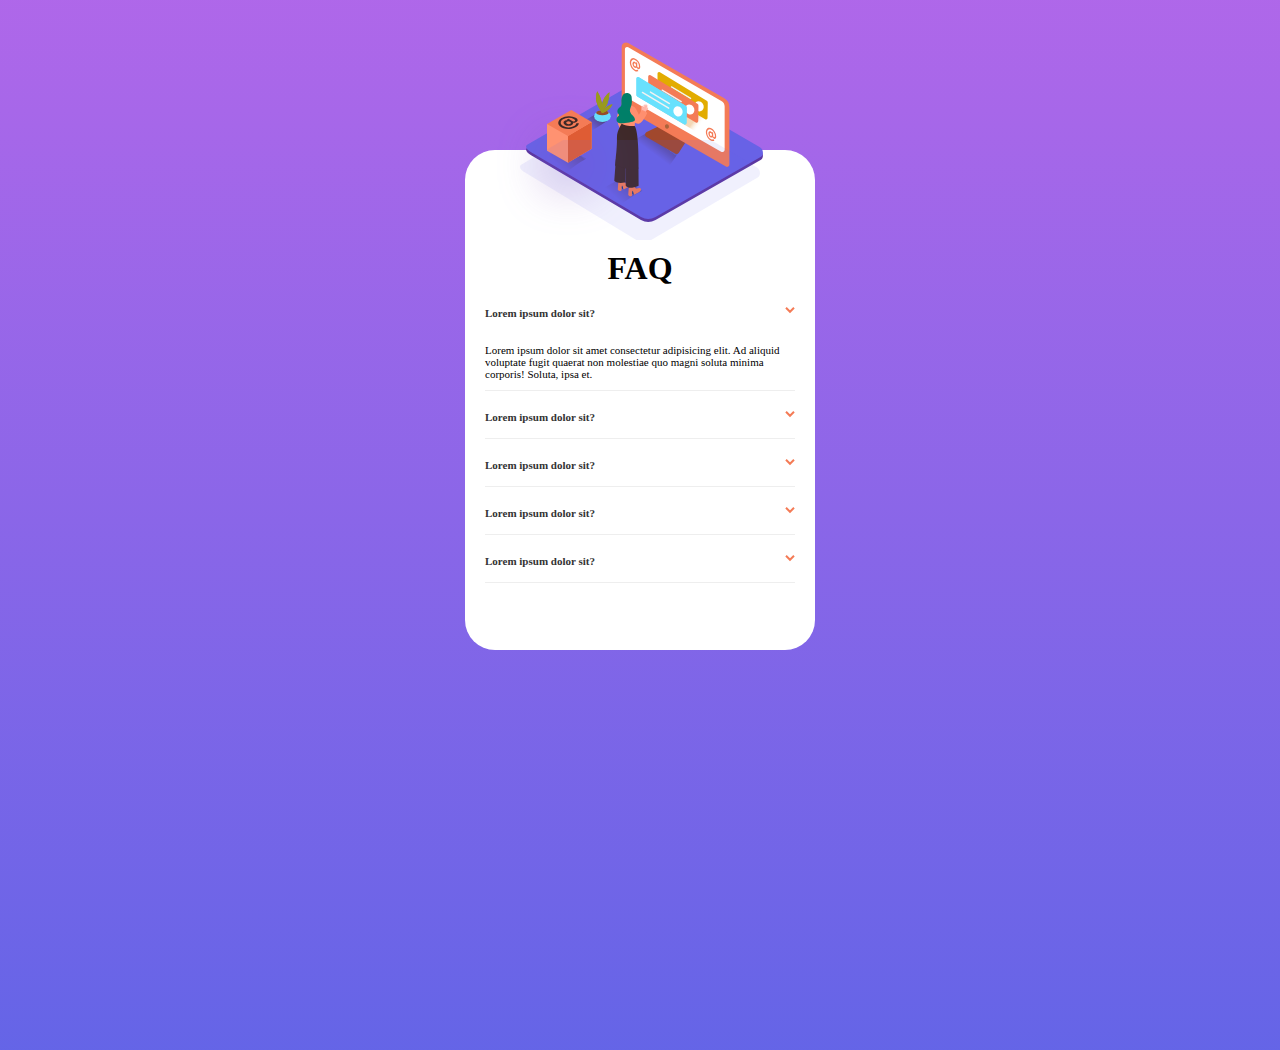
<file: faq-accordion-card-main/index.html>
<!DOCTYPE html>
<html lang="en">
<head>
  <meta charset="UTF-8">
  <meta name="viewport" content="width=device-width, initial-scale=1.0"> <!-- displays site properly based on user's device -->

  <link rel="icon" type="image/png" sizes="32x32" href="./images/favicon-32x32.png">
  <link rel="stylesheet" href="style.css">
  
  <title>Frontend Mentor | FAQ Accordion Card</title>

  <!-- Feel free to remove these styles or customise in your own stylesheet 👍 -->
  <style>
    .attribution { font-size: 11px; text-align: center; }
    .attribution a { color: hsl(228, 45%, 44%); }
  </style>

</head>
<body>
  

  <div class="contents">
    <div class="article_wrap">
      <div class="article_left">
        <div class="img_wrap">
          <div class="img1"></div>
          <div class="img2"></div>
          <div class="img3"></div>
        </div>
      </div>
      <div class="article_right">
        <h1 class="title">FAQ</h1>
        <section id="faq">
          <div class="panel-question active">
            <div class="panel-heading">
              Lorem ipsum dolor sit?
              <img class="arrow" src="./images/icon-arrow-down.svg" alt=""> 
            </div>
            <div class="panel-body" id="thisone">
              <p>Lorem ipsum dolor sit amet consectetur adipisicing elit. Ad aliquid voluptate fugit quaerat non molestiae quo magni soluta minima corporis! Soluta, ipsa et.</p>
            </div>
          </div>
          
          <div class="panel-question">
            <div class="panel-heading">
             Lorem ipsum dolor sit?
             <img class="arrow" src="./images/icon-arrow-down.svg" alt=""> 
            </div>
            <div class="panel-body">
              <p>Lorem ipsum dolor sit amet consectetur adipisicing elit. Ad aliquid voluptate fugit quaerat non molestiae quo magni soluta minima corporis! Soluta, ipsa et.</p>
            </div>
          </div>
          
          <div class="panel-question">
            <div class="panel-heading">
              Lorem ipsum dolor sit?
              <img class="arrow" src="./images/icon-arrow-down.svg" alt=""> 
            </div>
            <div class="panel-body">
              <p>Lorem ipsum dolor sit amet consectetur adipisicing elit. Ad aliquid voluptate fugit quaerat non molestiae quo magni soluta minima corporis! Soluta, ipsa et.</p>

            </div>
          </div>

          <div class="panel-question">
            <div class="panel-heading">
              Lorem ipsum dolor sit?
              <img class="arrow" src="./images/icon-arrow-down.svg" alt=""> 
            </div>
            <div class="panel-body">
              <p>Lorem ipsum dolor sit amet consectetur adipisicing elit. Ad aliquid voluptate fugit quaerat non molestiae quo magni soluta minima corporis! Soluta, ipsa et.</p>
            </div>
          </div>

          <div class="panel-question">
            <div class="panel-heading">
              Lorem ipsum dolor sit?
              <img class="arrow" src="./images/icon-arrow-down.svg" alt=""> 
            </div>
            <div class="panel-body">
              <p>Lorem ipsum dolor sit amet consectetur adipisicing elit. Ad aliquid voluptate fugit quaerat non molestiae quo magni soluta minima corporis! Soluta, ipsa et.</p>
            </div>
        </div>
        </section>

        <script>  


          var heading = document.getElementsByClassName('panel-heading'),
              question = document.getElementsByClassName('panel-question'),
              answer = document.getElementsByClassName('panel-body');
              
//제목을 클릭하면 할일

          for(var i = 0; i<heading.length; i++ ){
            heading[i].addEventListener('click', function(e){
              for(var x=0; x < question.length; x++){
                 question[x].classList.remove('active');
                 e.target.parentNode.classList.add('active');  // 어떤헤딩을 클릭한건지 알 수 있다.
                 activateBody();
              }
            });
          }
          function activateBody(){
            for(var j = 0; j<answer.length; j++){
              answer[j].style.display = 'none';
              var activePanel = document.querySelector('.panel-question.active .panel-body');
              activePanel.style.display = 'block';
            }
          }
          activateBody();

        </script>
      </div>
    </div>
 </div> 
 
  

 

</body>
</html>
</file>
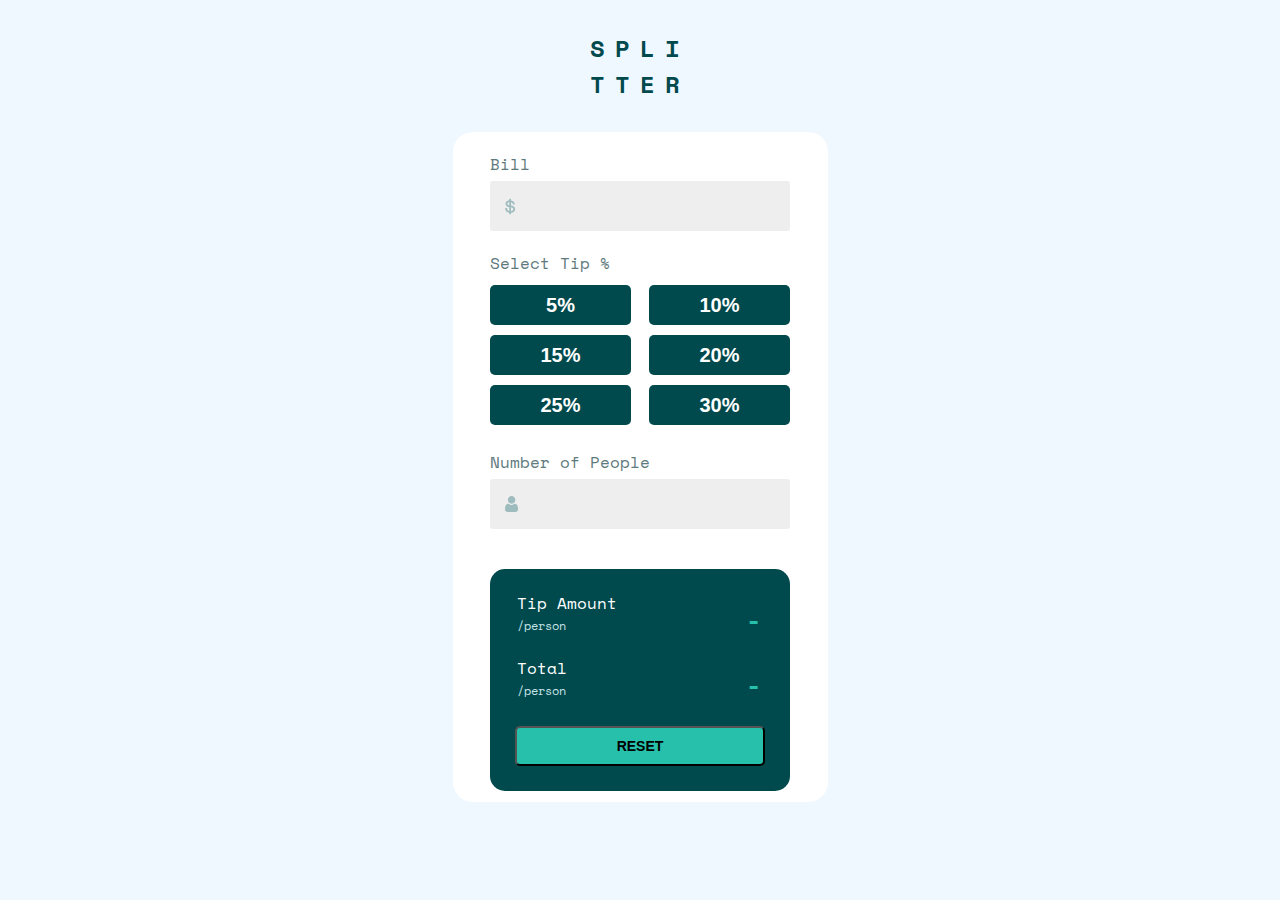
<file: tip-calculator-app-main/index.html>
<!DOCTYPE html>
<html lang="en">
<head>
  <meta charset="UTF-8">
  <meta name="viewport" content="width=device-width, initial-scale=1.0"> <!-- displays site properly based on user's device -->

  <link rel="icon" type="image/png" sizes="32x32" href="./images/favicon-32x32.png">
  <link rel="stylesheet" href="style.css">
  <link rel="stylesheet" href="common.css">
  <link rel="preconnect" href="https://fonts.googleapis.com">
<link rel="preconnect" href="https://fonts.gstatic.com" crossorigin>
<link href="https://fonts.googleapis.com/css2?family=Space+Mono:ital,wght@0,400;0,700;1,400&display=swap" rel="stylesheet">
  <title>Frontend Mentor | Tip calculator app</title>

  <!-- Feel free to remove these styles or customise in your own stylesheet 👍 -->
  <style>
    .attribution { font-size: 11px; text-align: center; }
    .attribution a { color: hsl(228, 45%, 44%); }
  </style>
</head>
<body> 
  <div class="title">
    <h2 id="cal_title">SPLI<br>TTER</h2>
  </div>
  <section id="contents">
    <div class="box_wrap">
      <div class="leftbox">
        <ul class="list">
          <li class="bill_title">Bill</li>
            <input type="text" class="input_type number" id="input_cost" />
          <li class="bill_title">Select Tip %</li>
            <div class="btn_wrap">
              <button class="btn btn_green" id="tip-per0.05">5%</button>
              <button class="btn btn_green" id="tip-per0.10">10%</button>
              <button class="btn btn_green" id="tip-per0.15">15%</button>
              <button class="btn btn_green" id="tip-per0.20">20%</button>
              <button class="btn btn_green" id="tip-per0.25">25%</button>
              <button class="btn btn_green" id="tip-per0.30">30%</button>
            </div>  
          <li class="bill_title">Number of People</li>
            <input type="text" class="input_type man" id="input_num" />
        </ul>
      </div>  
      <div class="rightbox">
          <div class="result-box">
            <div class="result-box-wrap">
            <table border="0" class="total-table">
              <tr>
                <td class="total-table-title">Tip Amount</td>
                <td class="person-fee" id="tip-person-fee" rowspan="2">-</td>
              </tr>
              <tr>
                <td class="total-table-sub">/person</td>
                <td></td>
              </tr>
              <tr>
                <td class="total-table-title">Total</td>
                <td class="person-fee" id="total-person-fee" rowspan="2">-</td>
              </tr>
              <tr>
                <td class="total-table-sub">/person</td>
                <td></td>
              </tr>
            </table>
            <div class="reset-box">
              <button class="btn-reset btn">RESET</button>
            </div>
          </div>
          </div>
        </div>
    </div>
  </section>
  
  <script>
  
    for(let i = 0.05; i<0.31; i+=0.05){
    document.getElementById('tip-per'+i).addEventListener('click', function(){
        
          let cost = parseInt(document.getElementById('input_cost').value);
          let num  = parseInt(document.getElementById('input_num').value);
          let tip = cost*i;
          document.getElementById('tip-person-fee').innerHTML = '$'+tip/num;
          document.getElementById('total-person-fee').innerHTML = '$'+(cost+tip)/num;
          console.log(Math.round(i)*10/10);
          console.log(tip);

      })
    }

  </script>
</body>
</html>
</file>
<file: faq-accordion-card-main/style.css>
*{text-decoration: none; list-style: none; padding: 0; margin: 0; box-sizing: border-box;}
body{background: linear-gradient( to bottom, hsl(273, 75%, 66%),hsl(240, 73%, 65%));}
.contents {margin: 150px auto; width: 100%; height:750px; }/*??? */
.article_wrap {
   margin: 0 auto; 
   width: 350px; 
   height: 500px; 
   background-color:#fff; 
   border-radius: 30px;
   display: flex;
   flex-direction: column;
   align-items: center;
  }
.article_right ul{padding: 0 30px;}
.article_right ul li{ font-size: 12px; font-weight: 400; margin: 20px 0; padding:5px 0; position: relative;}
.article_right ul .anw{display: none; padding: 10px 0;}
.close{width:20px; position: absolute; right:0;}

.article_left{ position: relative; width: 100%;}
.article_left .img_wrap
{
  width:100%; 
  height: 100px;
  text-align: center;
  position: relative;
  
  }
.article_left .img_wrap .img1
{
  position: absolute;
  top: -10%;
  left: 47%;
  transform: translate(-50%,-50%);
  width: 100%; 
  height: 250px;
  background-image: url(./images/illustration-woman-online-mobile.svg);
  background-repeat: no-repeat;
  background-position: center;
  background-size: auto;
}
.article_left .img_wrap .img2
{
  width:100%; 
  height:100px; 
  position: absolute;
  top: 40%;
  left: 50%;
  transform: translate(-50%,-50%);
  background-image: url(./images/bg-pattern-mobile.svg); 
  background-repeat: no-repeat;
  background-position: center;

}
.article_left .img_wrap .img3{
  width:100%;
  height: 150px;
  background-image: url(./images/illustration-box-desktop.svg);
  background-repeat: no-repeat;
  display: none;
  background-size: contain;
}
.article_right .title{text-align: center;}
.panel-question {
  margin: 20px;
  background-color: #fff;
  font-size: 11px;
  border-bottom: 1px solid #eee;

}

.panel-heading {
  font-weight: bold;
  padding-bottom: 15px;
  color: #333;
  cursor: pointer;
  position: relative;
}

.panel-body {
  padding: 10px 0;
}
.panel-heading img{position: absolute; right: 0;}

#btn-collapse {
  margin-bottom: 10px;
  background-color: #999;
  border: none;
  color: #fff;
  cursor: pointer;
  padding: 5px;
  float: right;
}

@media (min-width:1440px){
  .article_wrap{
    flex-direction: row;
    width: 980px;
    
  }
  .article_left .img_wrap{
    height: 500px;
    overflow: hidden;
  }
  .article_left .img_wrap .img1{
   background-image: url(./images/illustration-woman-online-desktop.svg);
   left: -20%;
   top: 10%;
   height: 350px;
   transform: none;
   background-size: contain;
  }
  .article_left .img_wrap .img2{
    background-image: url(./images/bg-pattern-desktop.svg);
    height: 700px;
    left: 22%;
    background-size: cover;
    background-position: right center;
   }
  .article_left .img_wrap .img3{
    display: block;
    left: -5%;
    top: 38%;
    position: absolute;
  }
  .article_right .title{text-align: left;}
  .panel-question{margin-left: 0;}
}
</file>
<file: tip-calculator-app-main/style.css>
body{background-color: aliceblue;}
#contents{width: 375px; height: 670px; margin:0 auto;   background-color: #fff;  border-radius: 20px;}
.title{text-align: center; padding: 30px 0; letter-spacing: 10px; margin: 0 auto; color: hsl(183, 100%, 15%);}

.box_wrap{
  width: 300px;
  margin: 0 auto;
  height: 500px;
  display: flex;
  flex-direction: column;
}

.list{width: 100%;} 

.leftbox{
  width: 100%;
}
.input_type {
  background: #eee;
  background-repeat: no-repeat;
  background-position: 15px center;
  padding:0 15px;
  border:none;
  width: 100%;
  height: 50px;
  box-sizing: border-box;
  outline: none;
  border-radius: 3px;
  text-align: right;
  color:hsl(183, 100%, 15%);
  font-size: 20px;
  font-weight: 700;
}
.btn_wrap{ width: 100%; display: flex; flex-wrap:wrap; center; justify-content: space-between;}
.btn{cursor: pointer; border-radius: 5px;  height: 40px; margin: 5px 0; font-size: 20px; font-weight: 700;}
.btn_green{ width: 47%; border: none; background-color: hsl(183, 100%, 15%); color: #fff;}

.number{background-image: url(./images/icon-dollar.svg);}
.man{background-image: url(./images/icon-person.svg);}
.bill_title{color: hsl(186, 14%, 43%); margin: 20px 0 5px 0;}
.rightbox{width: 100%; }
.result-box-wrap{width: 250px; margin: 0 auto; padding: 20px 0;}
.result-box{border-radius: 15px; background: hsl(183, 100%, 15%); margin: 40px 0;}
.result-box .total-table{width: 100%; }
.total-table .total-table-title{color: #fff;}
.total-table .total-table-sub{color: hsl(185, 41%, 84%); font-size: 12px; padding-bottom:20px;}
.person-fee{font-size: 25px; color:hsl(172, 67%, 45%); font-weight: 700; text-align: right; padding-bottom: 5px;}


.btn-reset{width:100%; background:hsl(172, 67%, 45%); font-size: 14px !important;}


@media(min-width:1440px){
  #contents{width: 850px; height: 400px;}
  .box_wrap{
    width: 780px;
    flex-direction: row;
  }
  .btn_green{width: 30%;}

  .leftbox{width: 50%; padding-right: 20px;}
  .rightbox{width: 50%; padding-left: 20px;}
  .result-box-wrap{width: 300px; margin: 0 auto; padding: 20px 0;}
  .reset-box{margin-top: 90px;}
}
</file>
<file: tip-calculator-app-main/common.css>
*{margin: 0; padding: 0; box-sizing: border-box; list-style: none;}
body{font-family: 'Space Mono', monospace;}
</file>
